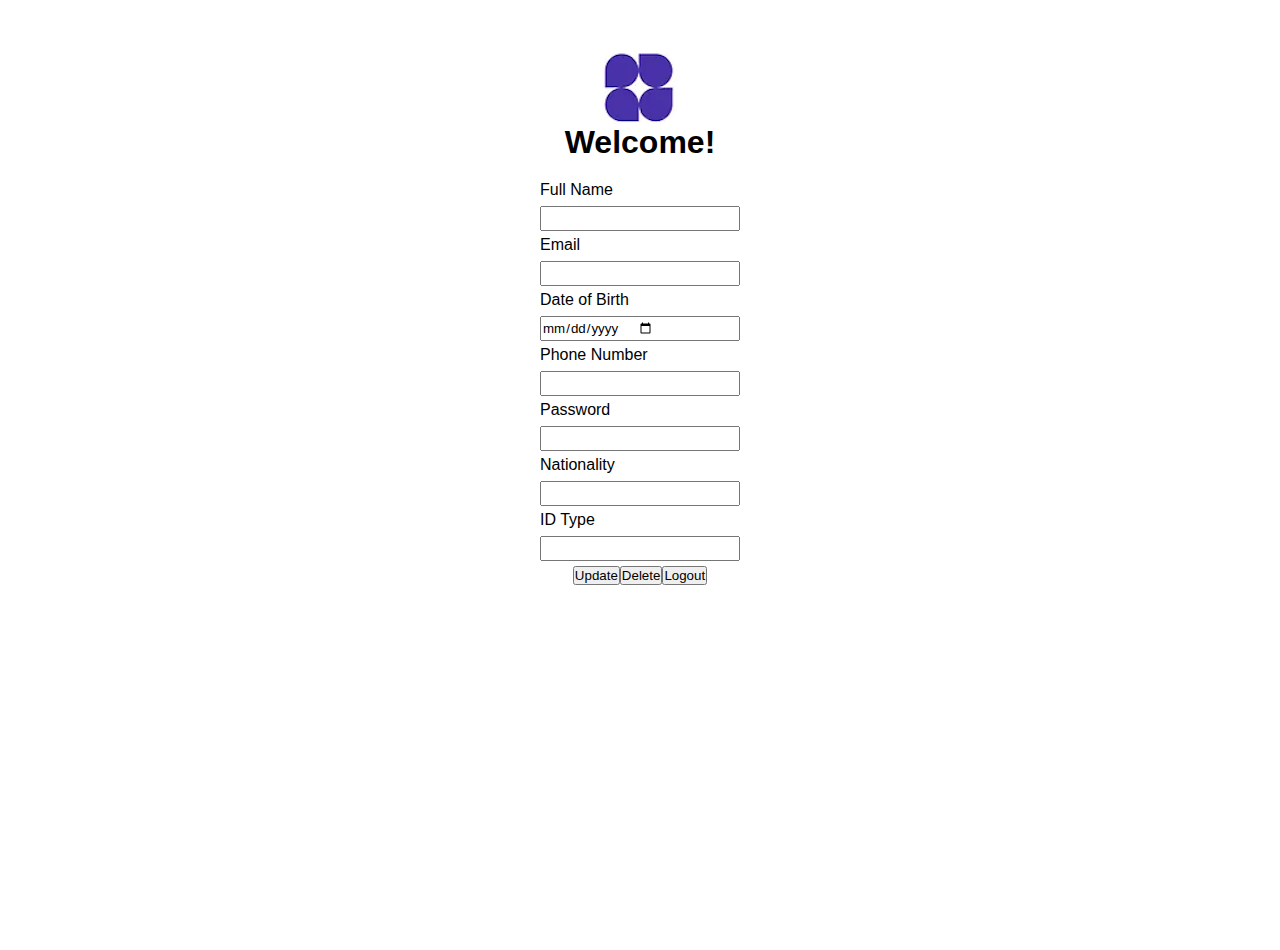
<file: signon.html>
<!DOCTYPE html>
<html lang="en">

<head>
    <meta charset="UTF-8">
    <meta http-equiv="X-UA-Compatible" content="IE=edge">
    <meta name="viewport" content="width=device-width, initial-scale=1.0">
    <link rel="stylesheet" href="css/signon.css">
    <link rel="preconnect" href="https://fonts.googleapis.com">
    <link rel="preconnect" href="https://fonts.gstatic.com" crossorigin>
    <link
        href="https://fonts.googleapis.com/css2?family=Nunito+Sans:ital,opsz,wght@0,6..12,200..1000;1,6..12,200..1000&display=swap"
        rel="stylesheet">
    <title>Sign on</title>
</head>

<body>
    <div class="div-bg">
        <div class="container-log">
            <div class="title">
                <img src="images/icone.jpg" alt="company icon">
                <h1 class="message">Welcome!</h1>
            </div>
            <section id="profile">
                <label for="full-name">Full Name</label>
                <input type="text" id="full-name">
                <label for="email">Email</label>
                <input type="email" id="email" autocomplete="on">
                <label for="date-birth">Date of Birth</label>
                <input type="date" id="date-birth">
                <label for="phone-number">Phone Number</label>
                <input type="tel" pattern="[0-9]{2}-[0-9]{5}-[0-9]{4}" id="phone-number">
                <label for="password">Password</label>
                <input type="password"  id="password">
                <label for="nationality">Nationality</label>
                <input type="text" id="nationality">
                <label for="document-type">ID Type</label>
                <input type="text" id="document-type">
            </section>
            <div id="buttons">
                <button onclick="updateProfile(event)">Update</button>
                <button onclick="deleteProfile(event)">Delete</button>
                <button onclick="logoutProfile(event)">Logout</button>
            </div>
            
        </div>
    </div>
    <script src="js/signon.js"></script>
</body>

</html>
</file>
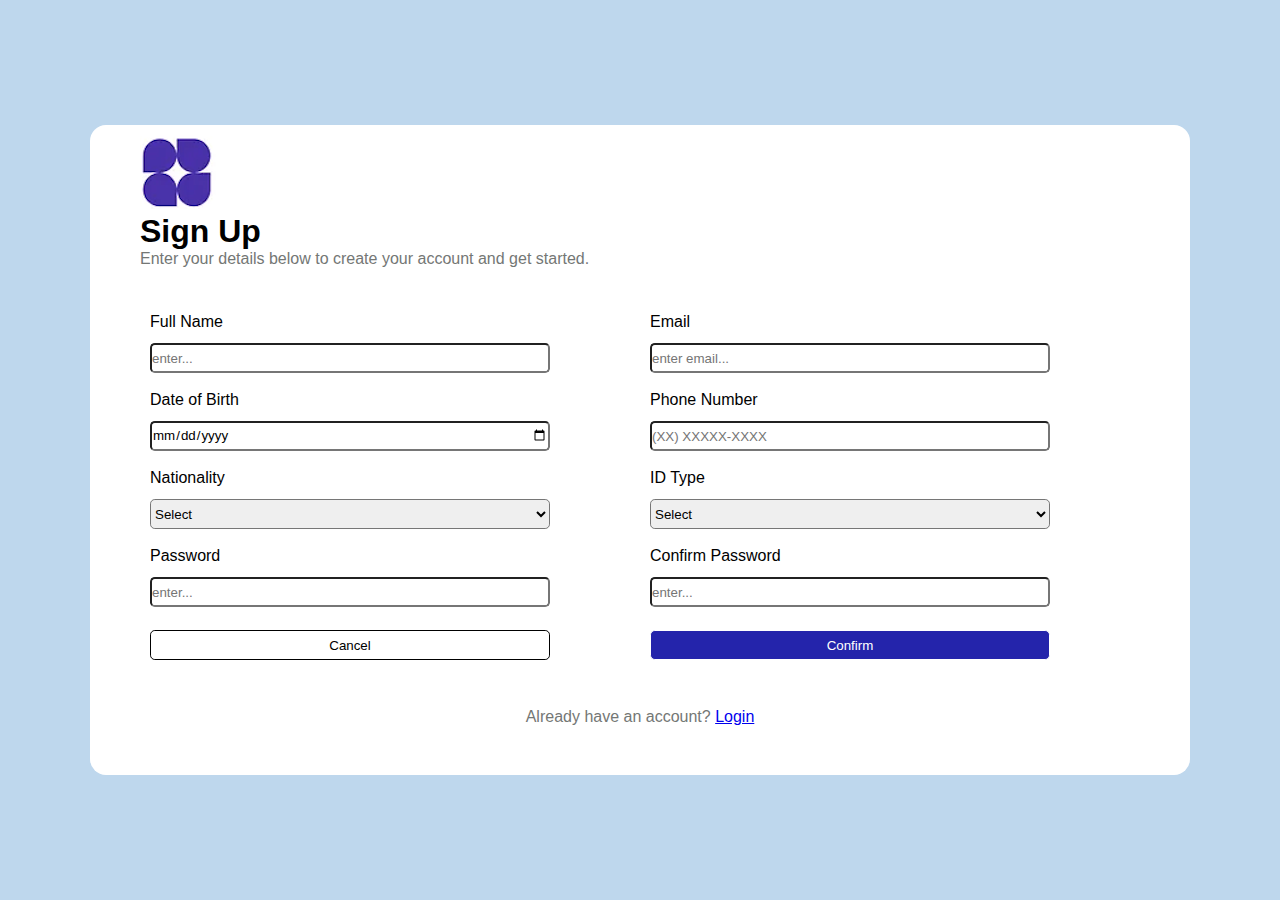
<file: signup.html>
<!DOCTYPE html>
<html lang="en">

<head>
    <meta charset="UTF-8">
    <meta http-equiv="X-UA-Compatible" content="IE=edge">
    <meta name="viewport" content="width=device-width, initial-scale=1.0">
    <link rel="stylesheet" href="css/signup.css">
    <link rel="preconnect" href="https://fonts.googleapis.com">
    <link rel="preconnect" href="https://fonts.gstatic.com" crossorigin>
    <link
        href="https://fonts.googleapis.com/css2?family=Nunito+Sans:ital,opsz,wght@0,6..12,200..1000;1,6..12,200..1000&display=swap"
        rel="stylesheet">
    <title>Sign Up</title>
</head>

<body>
    <div class="div-bgr">
        <div class="container">
            <div class="titulo-signup">
                <img src="imagens/icone.jpg" alt="icone empresa">
                <h1>Sign Up</h1>
                <p>Enter your details below to create your account and get started.</p>
            </div>
            <div class="grid-form">
                <div class="form-left">
                    <label for="full-name">Full Name</label>
                    <input type="text" placeholder="enter..." id="full-name">
                    <br>
                    <label for="date-birth">Date of Birth</label>
                    <input type="date" placeholder="DD/MM/AAAA" id="date-birth">
                    <br>
                    <label for="nationality">Nationality</label>
                    <select name="select">
                        <option value="">Select</option>
                        <option value="brazil">Brazil</option>
                        <option value="usa">United States</option>
                        <option value="argentina">Argentina</option>
                    </select>
                    <br>
                    <label for="password">Password</label>
                    <input type="password" placeholder="enter..." id="password">
                    <br>
                    <a class="link-signin" href="index.html"><button class="botao-cancel">Cancel</button></a>
                </div>
                <div class="form-right">
                    <label for="email">Email</label>
                    <input type="email" placeholder="enter email..." id="email">
                    <br>
                    <label for="phone-number">Phone Number</label>
                    <input type="tel" pattern="[0-9]{3}-[0-9]{3}-[0-9]{4}" required placeholder="(XX) XXXXX-XXXX" / id="phone-number">
                    <br>
                    <label for="id-type">ID Type</label>
                    <select name="select">
                        <option value="">Select</option>
                        <option value="cpf">CPF</option>
                        <option value="rg">RG</option>
                        <option value="cnh">CNH</option>
                    </select>
                    <br>
                    <label for="password">Confirm Password</label>
                    <input type="password" placeholder="enter..." id="cf-password">
                    <br>
                    <button class="botao-confirm">Confirm</button>
                </div>
                    
            </div>
            <div class="texto-bottom">Already have an account? <a class="link-signup" href="index.html">Login</a></div>
        </div>
    </div>
    <script src="js/signup.js"></script>
</body>

</html>
</file>
<file: css/signon.css>
/* reset css */
* {
    margin: 0;
    padding: 0;
    box-sizing: border-box;
    font-family: "Bebas Neue", sans-serif;
}

html,
body,
.div-bgr
{
  /* vh -  viewport height */
  min-height: 100vh;
}

.title {
    margin-top: 50px;
    display: flex;
    flex-direction: column;
    justify-content: center;
    align-items: center;
}

#profile {
    margin-top: 20px;
    display: flex;
    flex-direction: column;
    justify-content: center;
    align-items: center;
}

label {
    display: flex;
    width: 200px;
    height: 25px;
}
input {
    display: flex;
    width: 200px;
    height: 25px;
    margin-bottom: 5px;
}

#buttons {
    display: flex;
    flex-direction: row;
    justify-content: center;
    align-items: center;
    margin-right: 0 30px;
}
</file>
<file: css/signup.css>
/* reset css */
* {
    margin: 0;
    padding: 0;
    box-sizing: border-box;
    font-family: "Bebas Neue", sans-serif;
}

hmtl,
body,
.div-bgr
{
  /* vh -  viewport height */
  min-height: 100vh;
}

.div-bgr {
    width: 100vw;
    height: 100vh;
    background: rgb(190, 215, 237);
    display: flex;
    flex-direction: column;
    justify-content: center;
    align-items: center;
}

.container {
    width: 1100px;
    height: 650px;
    background: #fff;
    border-radius: 1rem;
    padding: 10px;
    margin: 5px;
}

.titulo-signup {
    padding-left: 40px;
}

.grid-form {
    background: #fff;
    border-radius: 1rem;
    height: 400px;
    margin: 20px auto;
    display: grid;
    grid-template-columns: 50% 50%;
    align-items: center;
    gap: 10px;
    padding: 25px 50px;
}

.form-left {
    width: 500px;
    height: 400px;
    border: 0;
    border-radius: 1rem;
    position: relative;
    display: flex;
    flex-direction: column;
    justify-content: left;
    align-items: left;
  }

  .form-right {
    width: 500px;
    height: 400px;
    border: 0;
    border-radius: 1rem;
    position: relative;
    display: flex;
    flex-direction: column;
    justify-content: left;
    align-items: left;
  }

input{
    width: 400px;
    height: 30px;
    border-radius: 0.3rem;
}

label {
    position: relative;
    text-align: left;
    width: 400px;
    height: 30px;
    margin-bottom: 0%;
}

.botao-confirm {
    width: 400px;
    height: 30px;
    margin-top: 5px;
    border-radius: 0.3rem;
    border: 0.3px solid;
    background-color: rgb(36, 36, 171);
    color: #fff;
}

.botao-cancel {
    width: 400px;
    height: 30px;
    margin-top: 5px;
    border-radius: 0.3rem;
    border: 0.3px solid;
    background-color: white;
}

select {
    width: 400px;
    height: 30px;
    border-radius: 0.3rem;
}

p {
    color: #747775;
}

.texto-bottom {
    color: #747775;
    text-align: center;
   justify-content: center;
   align-content: center;
}
</file>
